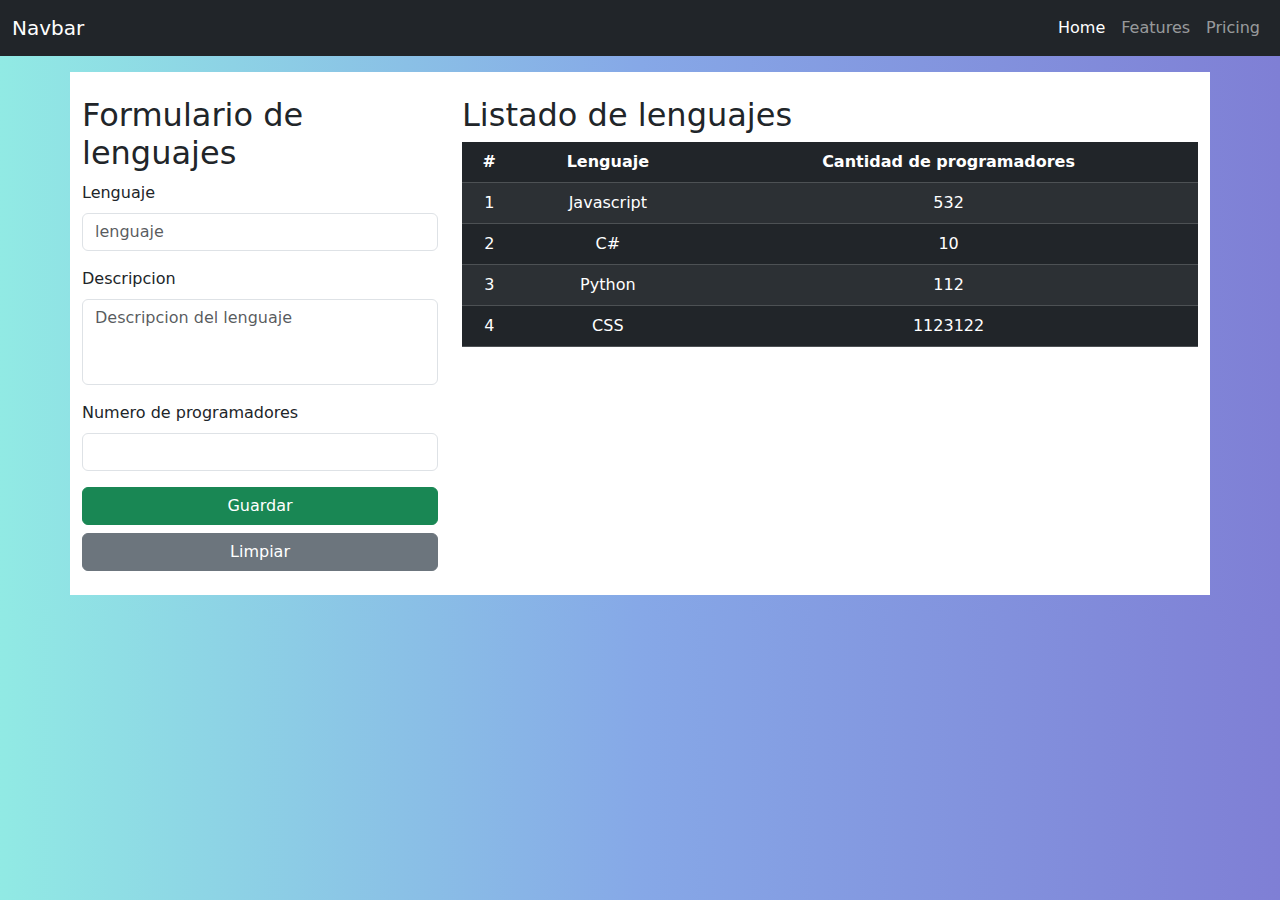
<file: index.html>
<!DOCTYPE html>
<html lang="en">

<head>
    <meta charset="UTF-8">
    <meta name="viewport" content="width=device-width, initial-scale=1.0">
    <link href="https://cdn.jsdelivr.net/npm/bootstrap@5.3.3/dist/css/bootstrap.min.css" rel="stylesheet"
        integrity="sha384-QWTKZyjpPEjISv5WaRU9OFeRpok6YctnYmDr5pNlyT2bRjXh0JMhjY6hW+ALEwIH" crossorigin="anonymous">
    <script src="https://cdn.jsdelivr.net/npm/bootstrap@5.3.3/dist/js/bootstrap.bundle.min.js"
        integrity="sha384-YvpcrYf0tY3lHB60NNkmXc5s9fDVZLESaAA55NDzOxhy9GkcIdslK1eN7N6jIeHz"
        crossorigin="anonymous"></script>
    <!--Custom CSS-->
    <link rel="stylesheet" href="css/interfaz.css" />
    <title>Document</title>
</head>

<body>
    <nav class="navbar navbar-expand-lg navbar-dark bg-dark">
        <div class="container-fluid">
            <a class="navbar-brand" href="#">Navbar</a>
            <button class="navbar-toggler" type="button" data-bs-toggle="collapse" data-bs-target="#navbarNavAltMarkup"
                aria-controls="navbarNavAltMarkup" aria-expanded="false" aria-label="Toggle navigation">
                <span class="navbar-toggler-icon"></span>
            </button>
            <div class="collapse navbar-collapse" id="navbarNavAltMarkup">
                <div class="navbar-nav ms-auto">
                    <a class="nav-link active" aria-current="page" href="#">Home</a>
                    <a class="nav-link" href="#">Features</a>
                    <a class="nav-link" href="#">Pricing</a>
                </div>
            </div>
        </div>
    </nav>

    <div class="container my-3">
        <div class="row">
            <div class="col-sm-12 col-md-4 col-lg-4 col-xl-4 py-4 bg-white">
                <h2>Formulario de lenguajes</h2>
                <form>
                    <div class="mb-3">
                        <label for="nombre" class="form-label">Lenguaje</label>
                        <input type="text" class="form-control" id="nombre" placeholder="lenguaje">
                    </div>
                    <div class="mb-3">
                        <label for="descripcion" class="form-label">Descripcion</label>
                        <textarea class="form-control" id="descripcion" placeholder="Descripcion del lenguaje"
                            rows="3"></textarea>
                    </div>
                    <div class="mb-3">
                        <label for="programadores" class="form-label">Numero de programadores</label>
                        <input type="number" class="form-control" id="programadores">
                    </div>
                    <div class="d-grid gap-2">
                        <button class="btn btn-success">Guardar</button>
                        <button class="btn btn-secondary">Limpiar</button>
                    </div>
                </form>
            </div>




            <div class="col-sm-12 col-md-8 col-lg-8 col-xl-8 py-4 bg-white">
                <h2>Listado de lenguajes</h2>
                <table class="table table-dark table-striped ">
                    <thead>
                        <tr>
                            <th class="centrado">#</th>
                            <th class="centrado">Lenguaje</th>
                            <th class="centrado">Cantidad de programadores</th>
                        </tr>
                    </thead>
                    <tbody>
                        <tr>
                            <td class="centrado">1</td>
                            <td class="centrado">Javascript</td>
                            <td class="centrado">532</td>
                        </tr>

                        <tr>
                            <td class="centrado">2</td>
                            <td class="centrado">C#</td>
                            <td class="centrado">10</td>
                        </tr>

                        <tr>
                            <td class="centrado">3</td>
                            <td class="centrado">Python</td>
                            <td class="centrado">112</td>
                        </tr>

                        <tr>
                            <td class="centrado">4</td>
                            <td class="centrado">CSS</td>
                            <td class="centrado">1123122</td>
                        </tr>


                    </tbody>
                </table>
            </div>
        </div>
    </div>
</body>

</html>
</file>
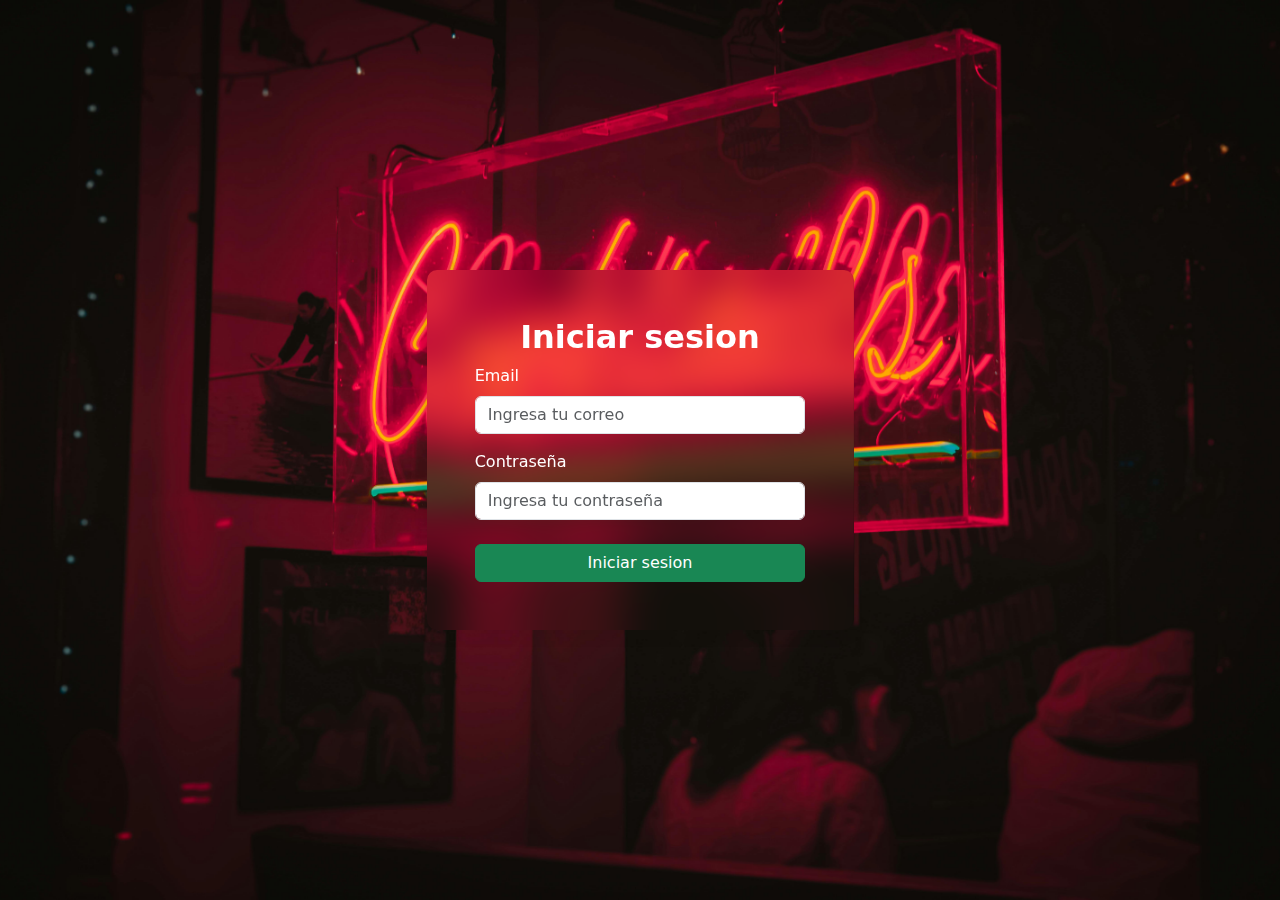
<file: Formulario.html>
<!DOCTYPE html>
<html lang="en">

<head>
    <meta charset="UTF-8">
    <meta name="viewport" content="width=device-width, initial-scale=1.0">
    <link href="https://cdn.jsdelivr.net/npm/bootstrap@5.3.3/dist/css/bootstrap.min.css" rel="stylesheet"
        integrity="sha384-QWTKZyjpPEjISv5WaRU9OFeRpok6YctnYmDr5pNlyT2bRjXh0JMhjY6hW+ALEwIH" crossorigin="anonymous">
    <script src="https://cdn.jsdelivr.net/npm/bootstrap@5.3.3/dist/js/bootstrap.bundle.min.js"
        integrity="sha384-YvpcrYf0tY3lHB60NNkmXc5s9fDVZLESaAA55NDzOxhy9GkcIdslK1eN7N6jIeHz"
        crossorigin="anonymous"></script>
        <link rel="stylesheet" href="css/formulario.css">
    <title>Formulario</title>
</head>

<body>
    <div class="centro d-flex justify-content-center align-items-center">
        <div class="col-sm-12 col-md-4 col-lg-4 col-xl-4 m-5 p-5 card-login">
            <h2 class="text-center fw-bold">Iniciar sesion</h2>
            <form id="formulario">
                <div class="mb-3">
                    <label for="correo" class="form-label">Email</label>
                    <input type="email" class="form-control" name="correo" id="correo" aria-describedby="emailHelpId"
                        placeholder="Ingresa tu correo" />
                </div>
                <div class="mb-3">
                    <label for="contraseña" class="form-label">Contraseña</label>
                    <input type="password" class="form-control" name="contraseña" id="contraseña"
                        placeholder="Ingresa tu contraseña">
                </div>

                <div class="d-grid gap-2 mt-4">
                    <button class="btn btn-success" type="submit">Iniciar sesion</button>

                </div>
            </form>
            <div id="response"></div>

        </div>
    </div>

    <script src="js/script.js"></script>
</body>

</html>
</file>
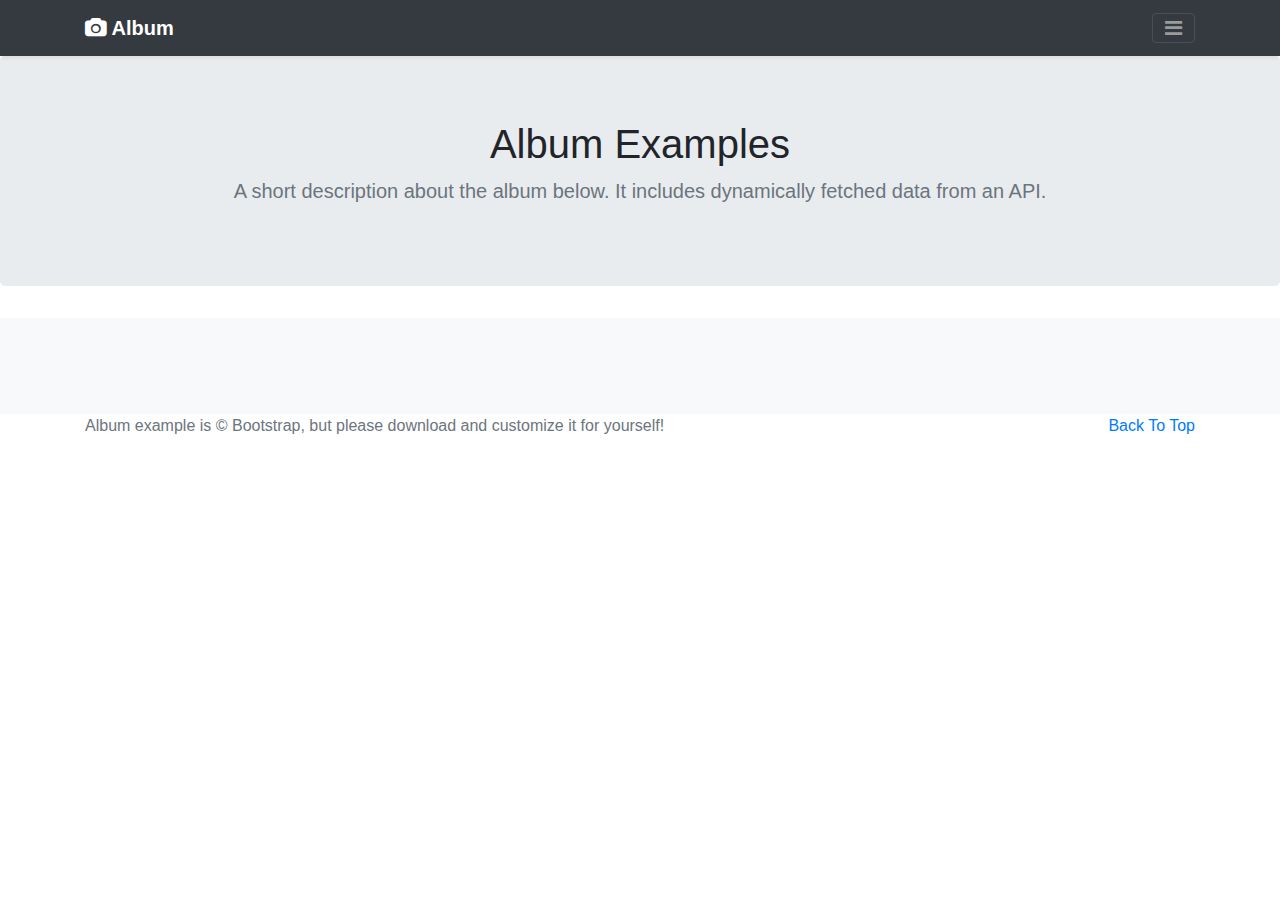
<file: Plantas.html>
<!DOCTYPE html>
<html>

<head>
    <meta charset="utf-8">
    <meta name="viewport" content="width=device-width, initial-scale=1.0, shrink-to-fit=no">
    <title>Album example</title>
    <link rel="stylesheet" href="https://cdnjs.cloudflare.com/ajax/libs/twitter-bootstrap/4.3.1/css/bootstrap.min.css">
    <link rel="stylesheet" href="https://cdnjs.cloudflare.com/ajax/libs/font-awesome/4.7.0/css/font-awesome.min.css">
</head>

<body>
    <header>
        <div id="navbarHeader" class="collapse bg-dark">
            <div class="container">
                <div class="row">
                    <div class="col-sm-8 col-md-7 py-4">
                        <h4 class="text-white">About</h4>
                        <p class="text-muted">Add some information about the album below, the author, or any other background context.</p>
                    </div>
                    <div class="col-sm-4 offset-md-1 py-4">
                        <h4 class="text-white">Contact</h4>
                        <ul class="list-unstyled">
                            <li><a href="#" class="text-white">View my Linkedin Profile</a></li>
                            <li><a href="#" class="text-white">Fork this Project on GitHub</a></li>
                            <li><a href="#" class="text-white">Email me</a></li>
                        </ul>
                    </div>
                </div>
            </div>
        </div>
        <div class="navbar navbar-dark bg-dark shadow-sm">
            <div class="container d-flex justify-content-between">
                <a class="navbar-brand d-flex align-items-center" href="#"><i class="fa fa-camera"></i><strong>&nbsp;Album</strong></a>
                <button class="btn navbar-toggler" type="button" data-toggle="collapse" data-target="#navbarHeader" aria-controls="navbarHeader" aria-expanded="false" aria-label="Toggle navigation"><i class="fa fa-navicon"></i></button>
            </div>
        </div>
    </header>
    <main role="main">
        <section class="jumbotron text-center">
            <div class="container">
                <h1>Album Examples</h1>
                <p class="lead text-muted">A short description about the album below. It includes dynamically fetched data from an API.</p>
            </div>
        </section>
        <div class="album py-5 bg-light">
            <div class="container">
                <div class="row" id="album-container">
                    <!-- Cards will be dynamically injected here -->
                </div>
            </div>
        </div>
    </main>
    <footer class="text-muted">
        <div class="container">
            <p class="float-right"><a href="#">Back To Top</a></p>
            <p>Album example is &copy; Bootstrap, but please download and customize it for yourself!</p>
        </div>
    </footer>

    <script src="js/API.js"></script>
</body>

</html>
</file>
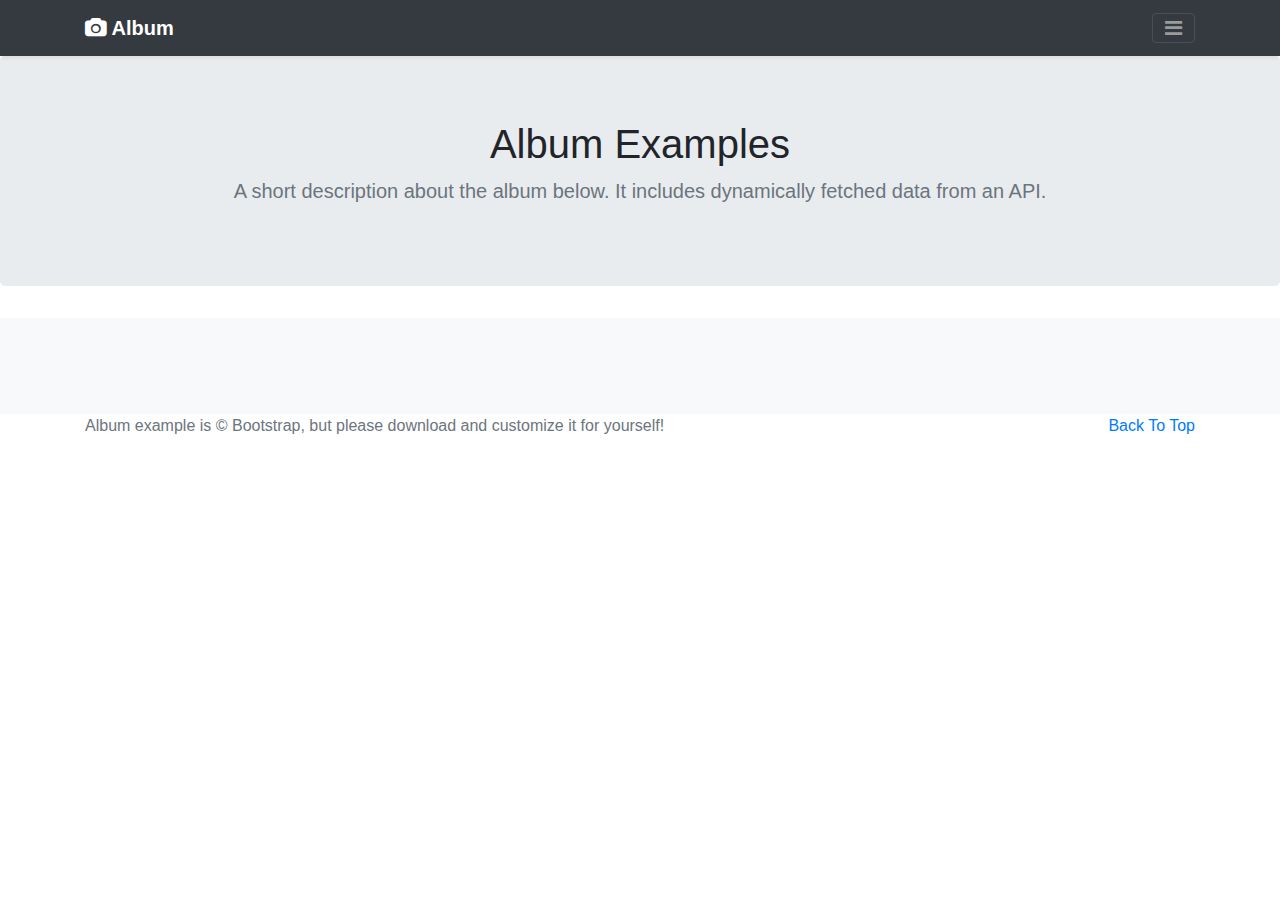
<file: RickYmorty.html>
<!DOCTYPE html>
<html>

<head>
    <meta charset="utf-8">
    <meta name="viewport" content="width=device-width, initial-scale=1.0, shrink-to-fit=no">
    <title>Album example</title>
    <link rel="stylesheet" href="https://cdnjs.cloudflare.com/ajax/libs/twitter-bootstrap/4.3.1/css/bootstrap.min.css">
    <link rel="stylesheet" href="https://cdnjs.cloudflare.com/ajax/libs/font-awesome/4.7.0/css/font-awesome.min.css">
</head>

<body>
    <header>
        <div id="navbarHeader" class="collapse bg-dark">
            <div class="container">
                <div class="row">
                    <div class="col-sm-8 col-md-7 py-4">
                        <h4 class="text-white">About</h4>
                        <p class="text-muted">Add some information about the album below, the author, or any other background context.</p>
                    </div>
                    <div class="col-sm-4 offset-md-1 py-4">
                        <h4 class="text-white">Contact</h4>
                        <ul class="list-unstyled">
                            <li><a href="#" class="text-white">View my Linkedin Profile</a></li>
                            <li><a href="#" class="text-white">Fork this Project on GitHub</a></li>
                            <li><a href="#" class="text-white">Email me</a></li>
                        </ul>
                    </div>
                </div>
            </div>
        </div>
        <div class="navbar navbar-dark bg-dark shadow-sm">
            <div class="container d-flex justify-content-between">
                <a class="navbar-brand d-flex align-items-center" href="#"><i class="fa fa-camera"></i><strong>&nbsp;Album</strong></a>
                <button class="btn navbar-toggler" type="button" data-toggle="collapse" data-target="#navbarHeader" aria-controls="navbarHeader" aria-expanded="false" aria-label="Toggle navigation"><i class="fa fa-navicon"></i></button>
            </div>
        </div>
    </header>
    <main role="main">
        <section class="jumbotron text-center">
            <div class="container">
                <h1>Album Examples</h1>
                <p class="lead text-muted">A short description about the album below. It includes dynamically fetched data from an API.</p>
            </div>
        </section>
        <div class="album py-5 bg-light">
            <div class="container">
                <div class="row" id="album-container">
                    <!-- Cards will be dynamically injected here -->
                </div>
            </div>
        </div>
    </main>
    <footer class="text-muted">
        <div class="container">
            <p class="float-right"><a href="#">Back To Top</a></p>
            <p>Album example is &copy; Bootstrap, but please download and customize it for yourself!</p>
        </div>
    </footer>

    <script src="js/API.js"></script>
</body>

</html>
</file>
<file: css/interfaz.css>
body {
    background: #7f7fd5; /* fallback for old browsers */
    background: -webkit-linear-gradient(to right, #91eae4, #86a8e7, #7f7fd5); /* Chrome 10-25, Safari 5.1-6 */
    background: linear-gradient(to right, #91eae4, #86a8e7, #7f7fd5); /* W3C, IE 10+/ Edge, Firefox 16+, Chrome 26+, Opera 12+, Safari 7+ */
}

.bg-white{
background-color: #ffff;
}
#descripcion{
    resize: none;
}

.centrado {
    text-align: center;
    vertical-align: middle;
}
</file>
<file: css/formulario.css>
body {
    background-image: url('img/fondo.jpg');
    /*background-image: url('/img/fondo.jpg');*/
    background-size: cover;
    background-position: center;
    background-repeat: no-repeat;
    color: #fff;
    height: 100vh;

}

.card-login{
    background: transparent;
    border: 2px soild rgba(255, 255, 255, 0.978);
    backdrop-filter: blur(20px);
    box-shadow: 0 0 20px rgba(0, 0, 0, .10);
    color: #ffffff;
    border-radius: 10px;

}

.centro{
    display: flex;
    justify-content: center;
    align-items: center;
    height: 100vh;
}
</file>
